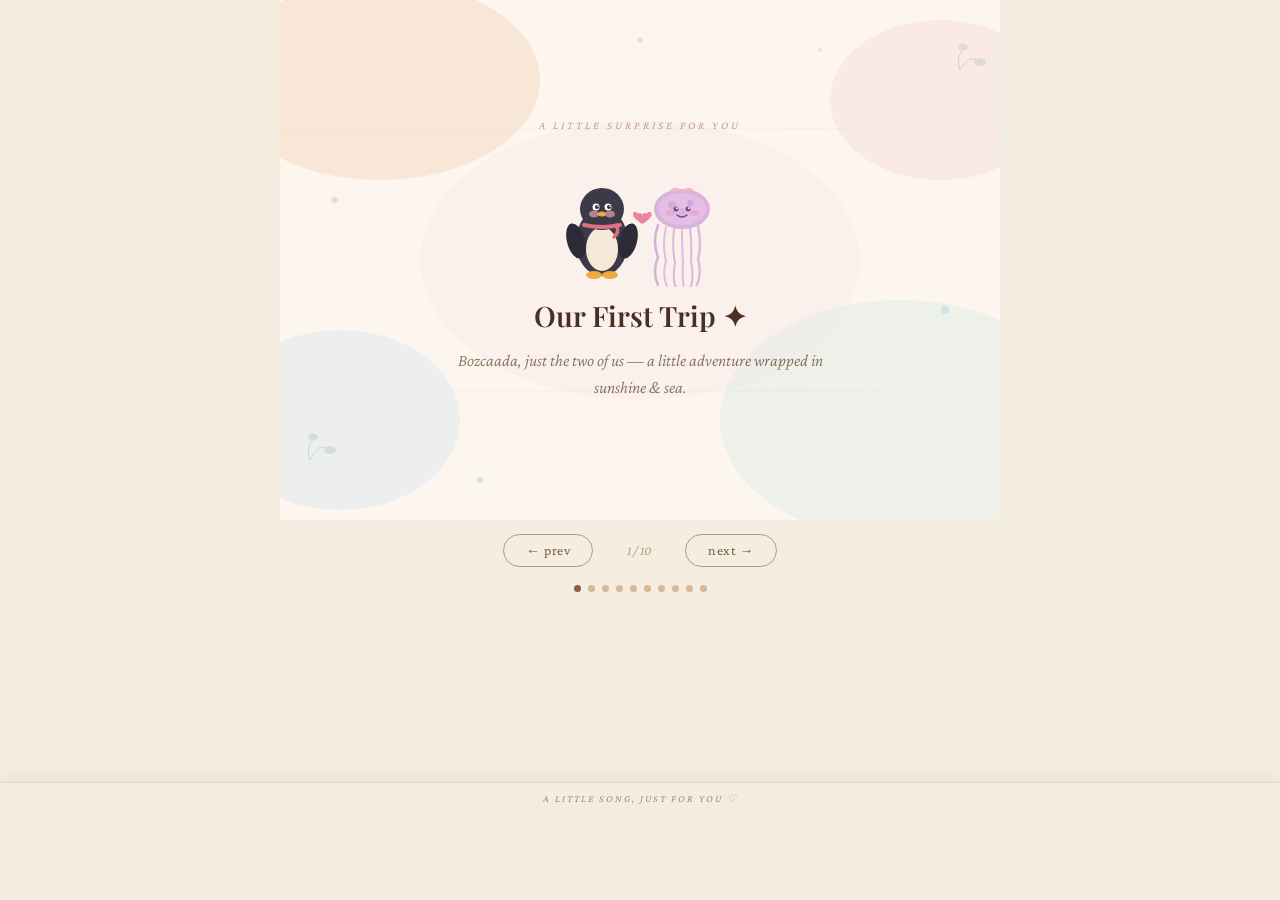
<file: public/bozcaada.html>
<!DOCTYPE html>
<html lang="en">
<head>
<meta charset="UTF-8">
<meta name="viewport" content="width=device-width, initial-scale=1.0">
<title>Our Bozcaada Trip ♡</title>
<link href="https://fonts.googleapis.com/css2?family=Playfair+Display:ital,wght@0,400;0,600;1,400&family=Crimson+Pro:ital,wght@0,300;0,400;1,300;1,400&display=swap" rel="stylesheet">
<style>
  * { box-sizing: border-box; margin: 0; padding: 0; }
  body { background: #f5ede0; font-family: 'Crimson Pro', serif; padding-bottom: 96px; }
  .pres-wrap { max-width: 720px; margin: 0 auto; }
  .music-bar { position: fixed; bottom: 0; left: 0; right: 0; background: rgba(245,237,224,0.95); backdrop-filter: blur(8px); border-top: 1px solid #e8d3be; padding: 10px 16px 12px; z-index: 100; display: flex; flex-direction: column; align-items: center; gap: 4px; box-shadow: 0 -4px 16px rgba(0,0,0,0.05); }
  .music-bar-label { font-family: 'Crimson Pro', serif; font-size: 10px; letter-spacing: 2px; text-transform: uppercase; color: #a07050; font-style: italic; opacity: 0.85; }
  .music-bar iframe { border-radius: 12px; max-width: 480px; width: 100%; }
  .slide { display: none; width: 100%; min-height: 520px; position: relative; overflow: hidden; flex-direction: column; align-items: center; justify-content: center; }
  .slide.active { display: flex; }
  .slide-bg { position: absolute; inset: 0; z-index: 0; }
  .slide-content { position: relative; z-index: 2; display: flex; flex-direction: column; align-items: center; justify-content: center; padding: 40px 60px; text-align: center; width: 100%; min-height: 520px; }
  .slide-tag { font-family: 'Crimson Pro', serif; font-size: 11px; letter-spacing: 3px; text-transform: uppercase; opacity: 0.55; margin-bottom: 12px; font-style: italic; }
  .slide-title { font-family: 'Playfair Display', serif; font-size: 28px; font-weight: 600; line-height: 1.25; margin-bottom: 8px; }
  .slide-sub { font-family: 'Crimson Pro', serif; font-size: 17px; font-weight: 300; font-style: italic; line-height: 1.6; max-width: 380px; opacity: 0.8; margin-top: 6px; }
  .coupon-box { border: 1.5px dashed currentColor; border-radius: 12px; padding: 14px 28px; margin-top: 18px; font-size: 13px; letter-spacing: 2px; text-transform: uppercase; opacity: 0.7; font-family: 'Crimson Pro', serif; }
  .char-area { margin: 14px 0 8px; }
  .nav-bar { display: flex; align-items: center; justify-content: center; gap: 16px; padding: 14px 0 18px; background: #f5ede0; }
  .nav-btn { background: none; border: 1.5px solid #b8967a; color: #7a5c42; border-radius: 50px; padding: 7px 22px; font-family: 'Crimson Pro', serif; font-size: 14px; cursor: pointer; transition: background 0.2s; letter-spacing: 0.5px; }
  .nav-btn:hover { background: #e8d3be; }
  .slide-counter { font-family: 'Crimson Pro', serif; font-size: 13px; color: #b8967a; min-width: 60px; text-align: center; font-style: italic; }
  .dot-row { display: flex; gap: 7px; justify-content: center; padding-bottom: 16px; }
  .dot { width: 7px; height: 7px; border-radius: 50%; background: #d4b89a; cursor: pointer; transition: background 0.2s; }
  .dot.on { background: #8a5e3c; }
  @keyframes bob { 0%,100%{transform:translateY(0)} 50%{transform:translateY(-8px)} }
  @keyframes sway { 0%,100%{transform:rotate(-6deg)} 50%{transform:rotate(6deg)} }
  @keyframes float { 0%,100%{transform:translateY(0) rotate(-3deg)} 50%{transform:translateY(-10px) rotate(3deg)} }
  @keyframes pulse-heart { 0%,100%{transform:scale(1)} 50%{transform:scale(1.18)} }
  @keyframes dance-penguin { 0%{transform:rotate(-12deg) translateX(-4px)} 50%{transform:rotate(12deg) translateX(4px)} 100%{transform:rotate(-12deg) translateX(-4px)} }
  @keyframes dance-jelly { 0%{transform:rotate(10deg) translateY(0)} 50%{transform:rotate(-10deg) translateY(-6px)} 100%{transform:rotate(10deg) translateY(0)} }
  @keyframes kiss-penguin { 0%,100%{transform:translateX(0)} 50%{transform:translateX(6px)} }
  @keyframes kiss-jelly { 0%,100%{transform:translateX(0)} 50%{transform:translateX(-6px)} }
  @keyframes twinkle { 0%,100%{opacity:0.3;transform:scale(0.8)} 50%{opacity:1;transform:scale(1.2)} }
  @keyframes sleep-bob { 0%,100%{transform:translateY(0) rotate(-2deg)} 50%{transform:translateY(-4px) rotate(2deg)} }
</style>
</head>
<body>
<div class="pres-wrap">

<!-- SLIDE 1 -->
<div class="slide active" id="s1">
  <svg class="slide-bg" viewBox="0 0 720 520" preserveAspectRatio="xMidYMid slice" xmlns="http://www.w3.org/2000/svg">
    <rect width="720" height="520" fill="#fdf6ee"/>
    <ellipse cx="100" cy="80" rx="160" ry="100" fill="#f2d5b8" opacity="0.45"/>
    <ellipse cx="620" cy="420" rx="180" ry="120" fill="#d4e8e0" opacity="0.4"/>
    <ellipse cx="360" cy="260" rx="220" ry="140" fill="#eddde8" opacity="0.25"/>
    <ellipse cx="60" cy="420" rx="120" ry="90" fill="#c8dff0" opacity="0.3"/>
    <ellipse cx="660" cy="100" rx="110" ry="80" fill="#f5d4d8" opacity="0.38"/>
    <line x1="0" y1="130" x2="720" y2="128" stroke="#d4b89a" stroke-width="0.4" opacity="0.3"/>
    <line x1="0" y1="390" x2="720" y2="392" stroke="#d4b89a" stroke-width="0.4" opacity="0.3"/>
    <circle cx="55" cy="200" r="3" fill="#e8b4b8" opacity="0.5"/>
    <circle cx="665" cy="310" r="4" fill="#b4d4e8" opacity="0.5"/>
    <circle cx="360" cy="40" r="2.5" fill="#d4c4e8" opacity="0.6"/>
    <circle cx="200" cy="480" r="3" fill="#b8d8c4" opacity="0.5"/>
    <circle cx="540" cy="50" r="2" fill="#e8d4b4" opacity="0.6"/>
    <g opacity="0.35" stroke="#8aaa88" stroke-width="1" fill="none">
      <path d="M30 460 Q40 440 50 450"/><ellipse cx="50" cy="450" rx="6" ry="4" fill="#a8c4a0" stroke="none"/>
      <path d="M30 460 Q25 445 35 438"/><ellipse cx="33" cy="437" rx="5" ry="3.5" fill="#a8c4a0" stroke="none"/>
      <path d="M680 70 Q690 52 700 62"/><ellipse cx="700" cy="62" rx="6" ry="4" fill="#a8c4a0" stroke="none"/>
      <path d="M680 70 Q675 55 685 48"/><ellipse cx="683" cy="47" rx="5" ry="3.5" fill="#a8c4a0" stroke="none"/>
    </g>
  </svg>
  <div class="slide-content">
    <div class="slide-tag" style="color:#8a5e3c">a little surprise for you</div>
    <div class="char-area">
      <svg width="200" height="130" viewBox="0 0 200 130" xmlns="http://www.w3.org/2000/svg">
        <g style="animation:bob 2.2s ease-in-out infinite">
          <ellipse cx="62" cy="85" rx="26" ry="34" fill="#3d3a48"/>
          <ellipse cx="62" cy="92" rx="16" ry="22" fill="#f5e8d8"/>
          <ellipse cx="62" cy="52" rx="22" ry="21" fill="#3d3a48"/>
          <ellipse cx="54" cy="57" rx="5" ry="3.5" fill="#e8a0a8" opacity="0.7"/>
          <ellipse cx="70" cy="57" rx="5" ry="3.5" fill="#e8a0a8" opacity="0.7"/>
          <circle cx="56" cy="50" r="3.5" fill="white"/>
          <circle cx="68" cy="50" r="3.5" fill="white"/>
          <circle cx="57" cy="50" r="2" fill="#2a2530"/>
          <circle cx="69" cy="50" r="2" fill="#2a2530"/>
          <circle cx="57.8" cy="49.2" r="0.8" fill="white"/>
          <circle cx="69.8" cy="49.2" r="0.8" fill="white"/>
          <ellipse cx="62" cy="57" rx="4" ry="2.5" fill="#f0a840"/>
          <ellipse cx="36" cy="84" rx="9" ry="18" fill="#2e2b38" transform="rotate(-15,36,84)"/>
          <ellipse cx="88" cy="84" rx="9" ry="18" fill="#2e2b38" transform="rotate(15,88,84)"/>
          <ellipse cx="54" cy="118" rx="8" ry="4" fill="#f0a840"/>
          <ellipse cx="70" cy="118" rx="8" ry="4" fill="#f0a840"/>
          <path d="M44 68 Q62 72 80 68" fill="none" stroke="#e07080" stroke-width="4" stroke-linecap="round"/>
          <path d="M76 68 Q80 75 74 80" fill="none" stroke="#e07080" stroke-width="3.5" stroke-linecap="round"/>
        </g>
        <g style="animation:float 2.8s ease-in-out infinite">
          <ellipse cx="142" cy="52" rx="28" ry="20" fill="#d4a8d8" opacity="0.85"/>
          <ellipse cx="142" cy="52" rx="24" ry="16" fill="#e8c4ec" opacity="0.7"/>
          <circle cx="132" cy="48" r="4" fill="#c490c8" opacity="0.4"/>
          <circle cx="150" cy="46" r="3" fill="#b878c0" opacity="0.35"/>
          <circle cx="142" cy="55" r="3.5" fill="#cc9acc" opacity="0.4"/>
          <circle cx="136" cy="52" r="2.5" fill="#7a4a8a"/>
          <circle cx="148" cy="52" r="2.5" fill="#7a4a8a"/>
          <circle cx="136.8" cy="51.2" r="0.9" fill="white"/>
          <circle cx="148.8" cy="51.2" r="0.9" fill="white"/>
          <ellipse cx="130" cy="56" rx="4.5" ry="3" fill="#e8a0c0" opacity="0.65"/>
          <ellipse cx="154" cy="56" rx="4.5" ry="3" fill="#e8a0c0" opacity="0.65"/>
          <path d="M137 58 Q142 62 147 58" fill="none" stroke="#7a4a8a" stroke-width="1.5" stroke-linecap="round"/>
          <path d="M118 68 Q112 85 118 100 Q112 115 118 128" fill="none" stroke="#cc9acc" stroke-width="2.5" stroke-linecap="round" opacity="0.75"/>
          <path d="M126 70 Q122 88 126 104 Q122 118 127 130" fill="none" stroke="#d4a8d8" stroke-width="2" stroke-linecap="round" opacity="0.7"/>
          <path d="M134 72 Q132 90 135 106 Q132 120 136 132" fill="none" stroke="#cc9acc" stroke-width="2" stroke-linecap="round" opacity="0.65"/>
          <path d="M142 72 Q142 90 143 106 Q142 120 144 132" fill="none" stroke="#d4a8d8" stroke-width="2" stroke-linecap="round" opacity="0.7"/>
          <path d="M150 71 Q152 89 151 105 Q154 119 151 130" fill="none" stroke="#cc9acc" stroke-width="2" stroke-linecap="round" opacity="0.65"/>
          <path d="M158 69 Q162 87 158 102 Q162 116 157 128" fill="none" stroke="#d4a8d8" stroke-width="2.5" stroke-linecap="round" opacity="0.75"/>
          <path d="M142 34 Q136 28 130 33 Q136 38 142 34 Q148 28 154 33 Q148 38 142 34" fill="#f0b0c8" opacity="0.9"/>
        </g>
        <g style="animation:pulse-heart 1.8s ease-in-out infinite">
          <path d="M101 72 C101 68 97 65 93 68 C90 63 84 63 84 69 C84 74 90 80 101 87 C112 80 118 74 118 69 C118 63 112 63 109 68 C105 65 101 68 101 72Z" fill="#e87090" opacity="0.85" transform="scale(0.55) translate(85,35)"/>
        </g>
      </svg>
    </div>
    <div class="slide-title" style="color:#4a3020">Our First Trip ✦</div>
    <div class="slide-sub" style="color:#6a4a30">Bozcaada, just the two of us — a little adventure wrapped in sunshine &amp; sea.</div>
  </div>
</div>

<!-- SLIDE 2 -->
<div class="slide" id="s2">
  <svg class="slide-bg" viewBox="0 0 720 520" preserveAspectRatio="xMidYMid slice" xmlns="http://www.w3.org/2000/svg">
    <rect width="720" height="520" fill="#fef9f0"/>
    <ellipse cx="360" cy="520" rx="420" ry="200" fill="#b8ddf0" opacity="0.5"/>
    <ellipse cx="360" cy="490" rx="380" ry="160" fill="#d4eef8" opacity="0.4"/>
    <rect x="0" y="360" width="720" height="160" fill="#c8e8f8" opacity="0.35"/>
    <ellipse cx="150" cy="130" rx="180" ry="110" fill="#fff0c8" opacity="0.55"/>
    <ellipse cx="590" cy="100" rx="120" ry="90" fill="#ffd8a0" opacity="0.4"/>
    <circle cx="610" cy="80" r="44" fill="#ffd070" opacity="0.5"/>
    <circle cx="610" cy="80" r="30" fill="#ffb830" opacity="0.35"/>
    <path d="M0 380 Q90 365 180 380 Q270 395 360 380 Q450 365 540 380 Q630 395 720 380" fill="none" stroke="#90c8e8" stroke-width="2" opacity="0.5"/>
    <path d="M0 400 Q90 385 180 400 Q270 415 360 400 Q450 385 540 400 Q630 415 720 400" fill="none" stroke="#90c8e8" stroke-width="1.5" opacity="0.4"/>
    <ellipse cx="80" cy="440" rx="50" ry="25" fill="#a8d8f0" opacity="0.4"/>
    <ellipse cx="640" cy="450" rx="60" ry="28" fill="#a8d8f0" opacity="0.4"/>
    <rect x="0" y="430" width="720" height="90" fill="#e8d4a8" opacity="0.3"/>
  </svg>
  <div class="slide-content">

    <div class="char-area">
      <svg width="220" height="120" viewBox="0 0 220 120" xmlns="http://www.w3.org/2000/svg">
        <ellipse cx="110" cy="108" rx="90" ry="12" fill="#f0c4a8" opacity="0.6"/>
        <rect x="22" y="98" width="176" height="8" rx="4" fill="#e8a87c" opacity="0.5"/>
        <g style="animation:bob 3s ease-in-out infinite">
          <ellipse cx="60" cy="88" rx="22" ry="26" fill="#3d3a48"/>
          <ellipse cx="60" cy="94" rx="13" ry="18" fill="#f5e8d8"/>
          <ellipse cx="60" cy="60" rx="20" ry="19" fill="#3d3a48"/>
          <ellipse cx="52" cy="64" rx="5" ry="3" fill="#e8a0a8" opacity="0.65"/>
          <ellipse cx="68" cy="64" rx="5" ry="3" fill="#e8a0a8" opacity="0.65"/>
          <rect x="48" y="54" width="11" height="8" rx="4" fill="#f0a020" opacity="0.9"/>
          <rect x="61" y="54" width="11" height="8" rx="4" fill="#f0a020" opacity="0.9"/>
          <line x1="59" y1="58" x2="61" y2="58" stroke="#c07810" stroke-width="1.5"/>
          <line x1="48" y1="58" x2="44" y2="56" stroke="#c07810" stroke-width="1.5"/>
          <line x1="72" y1="58" x2="76" y2="56" stroke="#c07810" stroke-width="1.5"/>
          <ellipse cx="60" cy="65" rx="3.5" ry="2" fill="#f0a840"/>
          <ellipse cx="38" cy="84" rx="8" ry="15" fill="#2e2b38" transform="rotate(-20,38,84)"/>
          <ellipse cx="82" cy="84" rx="8" ry="15" fill="#2e2b38" transform="rotate(20,82,84)"/>
          <ellipse cx="52" cy="112" rx="7" ry="3.5" fill="#f0a840"/>
          <ellipse cx="68" cy="112" rx="7" ry="3.5" fill="#f0a840"/>
        </g>
        <g transform="translate(82,72)">
          <polygon points="0,0 16,0 8,28" fill="#ff7090" opacity="0.85"/>
          <rect x="-2" y="28" width="20" height="4" rx="2" fill="#d4a060"/>
          <line x1="8" y1="0" x2="8" y2="-18" stroke="#c8c8c8" stroke-width="1.5"/>
          <circle cx="8" cy="-18" r="3" fill="#ffcc44" opacity="0.9"/>
          <path d="M8 0 Q0 -12 8 -14 Q16 -12 8 0" fill="#ff9040" opacity="0.8"/>
          <line x1="8" y1="-14" x2="14" y2="-8" stroke="#ff9040" stroke-width="1" opacity="0.7"/>
        </g>
        <g style="animation:float 2.4s ease-in-out infinite">
          <ellipse cx="155" cy="52" rx="26" ry="19" fill="#b8d8f0" opacity="0.8"/>
          <ellipse cx="155" cy="52" rx="22" ry="15" fill="#d4ecf8" opacity="0.7"/>
          <circle cx="148" cy="52" r="2.5" fill="#3a6a8a"/>
          <circle cx="162" cy="52" r="2.5" fill="#3a6a8a"/>
          <circle cx="148.8" cy="51.2" r="0.9" fill="white"/>
          <circle cx="162.8" cy="51.2" r="0.9" fill="white"/>
          <ellipse cx="142" cy="56" rx="4" ry="2.8" fill="#e8a0c0" opacity="0.6"/>
          <ellipse cx="168" cy="56" rx="4" ry="2.8" fill="#e8a0c0" opacity="0.6"/>
          <path d="M149 59 Q155 63 161 59" fill="none" stroke="#3a6a8a" stroke-width="1.5" stroke-linecap="round"/>
          <ellipse cx="155" cy="35" rx="28" ry="5" fill="#e8c870" opacity="0.85"/>
          <rect x="140" y="20" width="30" height="16" rx="6" fill="#dab84a" opacity="0.8"/>
          <rect x="140" y="30" width="30" height="3.5" rx="1.5" fill="#e07080" opacity="0.75"/>
          <path d="M133 68 Q128 82 134 95" fill="none" stroke="#a8ccec" stroke-width="2" opacity="0.7"/>
          <path d="M142 70 Q138 85 143 98" fill="none" stroke="#b8d8f0" stroke-width="1.8" opacity="0.65"/>
          <path d="M155 71 Q155 86 156 99" fill="none" stroke="#a8ccec" stroke-width="1.8" opacity="0.65"/>
          <path d="M164 70 Q168 85 163 98" fill="none" stroke="#b8d8f0" stroke-width="2" opacity="0.7"/>
          <path d="M173 68 Q178 82 172 95" fill="none" stroke="#a8ccec" stroke-width="2" opacity="0.7"/>
        </g>
        <g transform="translate(124,72)">
          <polygon points="0,0 14,0 7,26" fill="#a0d8e0" opacity="0.85"/>
          <rect x="-2" y="26" width="18" height="4" rx="2" fill="#d4a060"/>
          <line x1="7" y1="0" x2="7" y2="-16" stroke="#c8c8c8" stroke-width="1.5"/>
          <circle cx="7" cy="-16" r="3" fill="#ff8090" opacity="0.9"/>
          <path d="M7 0 Q0 -11 7 -13 Q14 -11 7 0" fill="#80c8d8" opacity="0.75"/>
        </g>
      </svg>
    </div>
    <div class="slide-title" style="color:#2a5a70">Sipping cocktails on the beach</div>
    <div class="slide-sub" style="color:#3a6a80">Cold drinks, warm sun, soft waves — and you beside me. What more could I want?</div>
  </div>
</div>

<!-- SLIDE 3 -->
<div class="slide" id="s3">
  <svg class="slide-bg" viewBox="0 0 720 520" preserveAspectRatio="xMidYMid slice" xmlns="http://www.w3.org/2000/svg">
    <rect width="720" height="520" fill="#faf5f0"/>
    <ellipse cx="200" cy="200" rx="260" ry="180" fill="#e8d8f0" opacity="0.4"/>
    <ellipse cx="540" cy="350" rx="200" ry="150" fill="#d8eee8" opacity="0.35"/>
    <ellipse cx="640" cy="100" rx="140" ry="100" fill="#f8dce0" opacity="0.4"/>
    <ellipse cx="80" cy="430" rx="120" ry="80" fill="#d0e8f8" opacity="0.35"/>
    <g opacity="0.3" stroke="#8aaa88" stroke-width="1" fill="none">
      <path d="M620 460 L620 420"/><ellipse cx="612" cy="415" rx="8" ry="5" fill="#a8c4a0" stroke="none"/>
      <ellipse cx="628" cy="418" rx="8" ry="5" fill="#b8d0b0" stroke="none"/>
      <ellipse cx="620" cy="408" rx="7" ry="4.5" fill="#a8c4a0" stroke="none"/>
    </g>
    <g opacity="0.3" stroke="#8aaa88" stroke-width="1" fill="none">
      <path d="M90 80 L90 40"/><ellipse cx="82" cy="35" rx="8" ry="5" fill="#a8c4a0" stroke="none"/>
      <ellipse cx="98" cy="38" rx="8" ry="5" fill="#b8d0b0" stroke="none"/>
    </g>
  </svg>
  <div class="slide-content">
    <div class="slide-tag" style="color:#8a6a9a">a gift for you</div>
    <div class="char-area">
      <svg width="180" height="110" viewBox="0 0 180 110" xmlns="http://www.w3.org/2000/svg">
        <rect x="20" y="72" width="140" height="16" rx="8" fill="#e8d0b8" opacity="0.7"/>
        <rect x="30" y="88" width="6" height="18" rx="3" fill="#d4b898" opacity="0.6"/>
        <rect x="144" y="88" width="6" height="18" rx="3" fill="#d4b898" opacity="0.6"/>
        <g style="animation:sleep-bob 3s ease-in-out infinite">
          <ellipse cx="90" cy="68" rx="50" ry="14" fill="#3d3a48"/>
          <ellipse cx="90" cy="68" rx="34" ry="9" fill="#f5e8d8" opacity="0.9"/>
          <ellipse cx="130" cy="64" rx="18" ry="14" fill="#3d3a48"/>
          <ellipse cx="128" cy="61" rx="5" ry="3" fill="#e8a0a8" opacity="0.6"/>
          <path d="M122 62 Q124 60 126 62" fill="none" stroke="#2a2530" stroke-width="1.2" stroke-linecap="round"/>
          <path d="M131 62 Q133 60 135 62" fill="none" stroke="#2a2530" stroke-width="1.2" stroke-linecap="round"/>
          <ellipse cx="128" cy="65" rx="3" ry="2" fill="#f0a840"/>
          <ellipse cx="40" cy="66" rx="10" ry="6" fill="#f0a840" opacity="0.9"/>
          <text x="148" y="50" font-size="11" fill="#c090b8" opacity="0.8" font-family="serif" font-style="italic">z z z</text>
        </g>
        <g style="animation:float 2.6s ease-in-out infinite">
          <ellipse cx="90" cy="38" rx="24" ry="17" fill="#d4a8d8" opacity="0.82"/>
          <ellipse cx="90" cy="38" rx="20" ry="13" fill="#e8c4ec" opacity="0.7"/>
          <circle cx="84" cy="38" r="2.5" fill="#7a4a8a"/>
          <circle cx="96" cy="38" r="2.5" fill="#7a4a8a"/>
          <circle cx="84.8" cy="37.2" r="0.9" fill="white"/>
          <circle cx="96.8" cy="37.2" r="0.9" fill="white"/>
          <ellipse cx="78" cy="42" rx="4" ry="2.8" fill="#e8a0c0" opacity="0.65"/>
          <ellipse cx="102" cy="42" rx="4" ry="2.8" fill="#e8a0c0" opacity="0.65"/>
          <path d="M85 44 Q90 48 95 44" fill="none" stroke="#7a4a8a" stroke-width="1.5" stroke-linecap="round"/>
          <path d="M70 52 Q66 60 72 68" fill="none" stroke="#cc9acc" stroke-width="2.5" stroke-linecap="round" opacity="0.8"/>
          <path d="M80 54 Q76 63 80 70" fill="none" stroke="#d4a8d8" stroke-width="2" stroke-linecap="round" opacity="0.75"/>
          <path d="M90 55 Q90 64 90 70" fill="none" stroke="#cc9acc" stroke-width="2" stroke-linecap="round" opacity="0.75"/>
          <path d="M100 54 Q104 63 100 70" fill="none" stroke="#d4a8d8" stroke-width="2" stroke-linecap="round" opacity="0.75"/>
          <path d="M110 52 Q114 60 108 68" fill="none" stroke="#cc9acc" stroke-width="2.5" stroke-linecap="round" opacity="0.8"/>
          <path d="M90 22 Q84 16 78 21 Q84 26 90 22 Q96 16 102 21 Q96 26 90 22" fill="#f0b0c8" opacity="0.9"/>
          <text x="22" y="32" font-size="10" fill="#d4a0d8" opacity="0.8">&#10022;</text>
          <text x="148" y="30" font-size="10" fill="#d4a0d8" opacity="0.8">&#10022;</text>
        </g>
      </svg>
    </div>
    <div class="slide-title" style="color:#6a3a7a">Full body massage — for you</div>
    <div class="slide-sub" style="color:#7a4a8a">You deserve all the relaxation in the world. This one's on me, my love.</div>
    <div class="coupon-box" style="color:#8a5a9a; border-color:#c090c8">✦ redeemable anytime ✦</div>
  </div>
</div>

<!-- SLIDE 4 -->
<div class="slide" id="s4">
  <svg class="slide-bg" viewBox="0 0 720 520" preserveAspectRatio="xMidYMid slice" xmlns="http://www.w3.org/2000/svg">
    <rect width="720" height="520" fill="#fdf8f0"/>
    <ellipse cx="360" cy="260" rx="280" ry="200" fill="#fce8d0" opacity="0.4"/>
    <ellipse cx="100" cy="150" rx="160" ry="120" fill="#f0d8c0" opacity="0.35"/>
    <ellipse cx="620" cy="400" rx="160" ry="120" fill="#e8f0d8" opacity="0.35"/>
    <ellipse cx="160" cy="340" rx="70" ry="50" fill="#ffd890" opacity="0.3"/>
    <ellipse cx="560" cy="340" rx="70" ry="50" fill="#ffd890" opacity="0.3"/>
    <ellipse cx="360" cy="400" rx="200" ry="50" fill="#f8e8d8" opacity="0.5"/>
  </svg>
  <div class="slide-content">
    <div class="slide-tag" style="color:#8a6030">a special evening</div>
    <div class="char-area">
      <svg width="220" height="115" viewBox="0 0 220 115" xmlns="http://www.w3.org/2000/svg">
        <ellipse cx="110" cy="90" rx="80" ry="18" fill="#e8d0b0" opacity="0.6"/>
        <rect x="32" y="90" width="156" height="6" rx="3" fill="#d4b890" opacity="0.5"/>
        <rect x="55" y="68" width="7" height="20" rx="2" fill="#f8f0e0" opacity="0.8"/>
        <ellipse cx="58.5" cy="67" rx="3.5" ry="5" fill="#ffcc44" opacity="0.9"/>
        <ellipse cx="58.5" cy="65" rx="2" ry="3" fill="#ff8820" opacity="0.7"/>
        <rect x="158" y="68" width="7" height="20" rx="2" fill="#f8f0e0" opacity="0.8"/>
        <ellipse cx="161.5" cy="67" rx="3.5" ry="5" fill="#ffcc44" opacity="0.9"/>
        <ellipse cx="161.5" cy="65" rx="2" ry="3" fill="#ff8820" opacity="0.7"/>
        <circle cx="85" cy="90" r="14" fill="#f8f0e8" opacity="0.7" stroke="#e0c8a8" stroke-width="1"/>
        <circle cx="135" cy="90" r="14" fill="#f8f0e8" opacity="0.7" stroke="#e0c8a8" stroke-width="1"/>
        <g style="animation:bob 2.5s ease-in-out infinite">
          <ellipse cx="72" cy="78" rx="18" ry="22" fill="#3d3a48"/>
          <ellipse cx="72" cy="83" rx="11" ry="15" fill="#f5e8d8"/>
          <ellipse cx="72" cy="56" rx="17" ry="17" fill="#3d3a48"/>
          <ellipse cx="65" cy="61" rx="4.5" ry="3" fill="#e8a0a8" opacity="0.65"/>
          <ellipse cx="79" cy="61" rx="4.5" ry="3" fill="#e8a0a8" opacity="0.65"/>
          <circle cx="67" cy="55" r="3" fill="white"/>
          <circle cx="77" cy="55" r="3" fill="white"/>
          <circle cx="68" cy="55" r="1.8" fill="#2a2530"/>
          <circle cx="78" cy="55" r="1.8" fill="#2a2530"/>
          <ellipse cx="72" cy="63" rx="3.5" ry="2" fill="#f0a840"/>
          <path d="M68 70 Q72 72 76 70 Q72 74 68 70Z" fill="#e07080" opacity="0.9"/>
          <ellipse cx="54" cy="77" rx="7" ry="13" fill="#2e2b38" transform="rotate(-10,54,77)"/>
          <ellipse cx="90" cy="77" rx="7" ry="13" fill="#2e2b38" transform="rotate(10,90,77)"/>
        </g>
        <g style="animation:float 2.9s ease-in-out infinite">
          <ellipse cx="148" cy="54" rx="23" ry="17" fill="#d4a8d8" opacity="0.82"/>
          <ellipse cx="148" cy="54" rx="19" ry="13" fill="#e8c4ec" opacity="0.7"/>
          <circle cx="142" cy="54" r="2.5" fill="#7a4a8a"/>
          <circle cx="154" cy="54" r="2.5" fill="#7a4a8a"/>
          <circle cx="142.8" cy="53.2" r="0.9" fill="white"/>
          <circle cx="154.8" cy="53.2" r="0.9" fill="white"/>
          <ellipse cx="136" cy="58" rx="4" ry="2.8" fill="#e8a0c0" opacity="0.6"/>
          <ellipse cx="160" cy="58" rx="4" ry="2.8" fill="#e8a0c0" opacity="0.6"/>
          <path d="M143 60 Q148 64 153 60" fill="none" stroke="#7a4a8a" stroke-width="1.5" stroke-linecap="round"/>
          <path d="M129 68 Q124 80 130 90" fill="none" stroke="#cc9acc" stroke-width="2" opacity="0.7"/>
          <path d="M137 70 Q133 82 138 92" fill="none" stroke="#d4a8d8" stroke-width="1.8" opacity="0.65"/>
          <path d="M148 71 Q148 83 148 93" fill="none" stroke="#cc9acc" stroke-width="1.8" opacity="0.65"/>
          <path d="M159 70 Q163 82 158 92" fill="none" stroke="#d4a8d8" stroke-width="2" opacity="0.7"/>
          <path d="M167 68 Q172 80 166 90" fill="none" stroke="#cc9acc" stroke-width="2" opacity="0.7"/>
          <path d="M148 38 Q142 32 136 37 Q142 42 148 38 Q154 32 160 37 Q154 42 148 38" fill="#f0b0c8" opacity="0.9"/>
        </g>
        <text x="104" y="68" font-size="14" fill="#e87090" opacity="0.8" text-anchor="middle">&#9825;</text>
      </svg>
    </div>
    <div class="slide-title" style="color:#5a3820">A wonderful dinner, just for you</div>
    <div class="slide-sub" style="color:#7a5030">Candlelight, something delicious, and your favorite company — me.</div>
    <div class="coupon-box" style="color:#8a5a30; border-color:#c8a070">✦ one magical dinner ✦</div>
  </div>
</div>

<!-- SLIDE 5 -->
<div class="slide" id="s5">
  <svg class="slide-bg" viewBox="0 0 720 520" preserveAspectRatio="xMidYMid slice" xmlns="http://www.w3.org/2000/svg">
    <rect width="720" height="520" fill="#1a1428"/>
    <ellipse cx="200" cy="150" rx="280" ry="200" fill="#2a1e50" opacity="0.7"/>
    <ellipse cx="540" cy="200" rx="240" ry="180" fill="#1e2855" opacity="0.6"/>
    <ellipse cx="360" cy="100" rx="300" ry="150" fill="#251840" opacity="0.5"/>
    <ellipse cx="360" cy="180" rx="360" ry="90" fill="#4a3870" opacity="0.25"/>
    <g fill="white">
      <circle cx="80" cy="40" r="1.5" opacity="0.9" style="animation:twinkle 2.1s ease-in-out infinite"/>
      <circle cx="160" cy="80" r="1" opacity="0.7" style="animation:twinkle 1.7s ease-in-out infinite 0.3s"/>
      <circle cx="220" cy="30" r="2" opacity="0.85" style="animation:twinkle 2.4s ease-in-out infinite 0.6s"/>
      <circle cx="300" cy="60" r="1.2" opacity="0.8" style="animation:twinkle 1.9s ease-in-out infinite 0.2s"/>
      <circle cx="400" cy="25" r="1.8" opacity="0.9" style="animation:twinkle 2.2s ease-in-out infinite 0.8s"/>
      <circle cx="480" cy="70" r="1" opacity="0.7" style="animation:twinkle 1.6s ease-in-out infinite 0.4s"/>
      <circle cx="560" cy="35" r="2.2" opacity="0.95" style="animation:twinkle 2.5s ease-in-out infinite 1s"/>
      <circle cx="640" cy="55" r="1.3" opacity="0.8" style="animation:twinkle 2s ease-in-out infinite 0.5s"/>
      <circle cx="680" cy="100" r="1.8" opacity="0.85" style="animation:twinkle 1.8s ease-in-out infinite 0.7s"/>
      <circle cx="120" cy="120" r="1.2" opacity="0.75" style="animation:twinkle 2.3s ease-in-out infinite 0.1s"/>
      <circle cx="520" cy="115" r="1" opacity="0.7" style="animation:twinkle 1.9s ease-in-out infinite 0.9s"/>
      <circle cx="260" cy="100" r="1.5" opacity="0.8" style="animation:twinkle 2.1s ease-in-out infinite 0.3s"/>
      <circle cx="620" cy="140" r="1.2" opacity="0.75" style="animation:twinkle 1.7s ease-in-out infinite 1.1s"/>
      <circle cx="360" cy="90" r="1" opacity="0.7" style="animation:twinkle 2.4s ease-in-out infinite 0.5s"/>
      <circle cx="440" cy="130" r="1.6" opacity="0.85" style="animation:twinkle 2s ease-in-out infinite 0.8s"/>
    </g>
    <circle cx="600" cy="90" r="38" fill="#f8ecc0" opacity="0.85"/>
    <circle cx="612" cy="80" r="33" fill="#1a1428" opacity="0.9"/>
    <ellipse cx="360" cy="520" rx="420" ry="120" fill="#0e1020" opacity="0.9"/>
    <ellipse cx="360" cy="490" rx="380" ry="80" fill="#151828" opacity="0.8"/>
    <ellipse cx="180" cy="90" rx="60" ry="40" fill="#6a50a8" opacity="0.12"/>
    <ellipse cx="520" cy="120" rx="70" ry="45" fill="#5080c0" opacity="0.1"/>
  </svg>
  <div class="slide-content">
    <div class="slide-tag" style="color:#a090d8">surprise activity</div>
    <div class="char-area">
      <svg width="200" height="110" viewBox="0 0 200 110" xmlns="http://www.w3.org/2000/svg">
        <ellipse cx="100" cy="100" rx="80" ry="14" fill="#3a3060" opacity="0.7"/>
        <rect x="22" y="90" width="156" height="10" rx="5" fill="#4a3878" opacity="0.6"/>
        <g style="animation:sleep-bob 3.5s ease-in-out infinite">
          <ellipse cx="68" cy="90" rx="36" ry="12" fill="#3d3a48"/>
          <ellipse cx="68" cy="90" rx="24" ry="8" fill="#f5e8d8" opacity="0.85"/>
          <ellipse cx="94" cy="82" rx="16" ry="15" fill="#3d3a48"/>
          <ellipse cx="88" cy="78" rx="4.5" ry="3" fill="#e8a0a8" opacity="0.6"/>
          <circle cx="88" cy="79" r="3" fill="white"/>
          <circle cx="98" cy="79" r="3" fill="white"/>
          <circle cx="89" cy="78" r="1.8" fill="#2a2530"/>
          <circle cx="99" cy="78" r="1.8" fill="#2a2530"/>
          <ellipse cx="94" cy="85" rx="3.5" ry="2" fill="#f0a840"/>
          <text x="86" y="82" font-size="7" fill="#f0d040" opacity="0.9" text-anchor="middle">&#10022;</text>
          <text x="100" y="82" font-size="7" fill="#f0d040" opacity="0.9" text-anchor="middle">&#10022;</text>
          <ellipse cx="34" cy="90" rx="9" ry="5" fill="#f0a840" opacity="0.8"/>
        </g>
        <g style="animation:float 3s ease-in-out infinite">
          <ellipse cx="148" cy="55" rx="25" ry="18" fill="#8080c8" opacity="0.7"/>
          <ellipse cx="148" cy="55" rx="21" ry="14" fill="#a0a0e0" opacity="0.6"/>
          <circle cx="141" cy="55" r="2.5" fill="#e8e8ff"/>
          <circle cx="155" cy="55" r="2.5" fill="#e8e8ff"/>
          <circle cx="141.8" cy="54.2" r="0.9" fill="white"/>
          <circle cx="155.8" cy="54.2" r="0.9" fill="white"/>
          <text x="140" y="59" font-size="6" fill="#f0d040" opacity="0.9" text-anchor="middle">&#10022;</text>
          <text x="156" y="59" font-size="6" fill="#f0d040" opacity="0.9" text-anchor="middle">&#10022;</text>
          <ellipse cx="134" cy="60" rx="4" ry="2.8" fill="#c0b0e8" opacity="0.6"/>
          <ellipse cx="162" cy="60" rx="4" ry="2.8" fill="#c0b0e8" opacity="0.6"/>
          <path d="M143 62 Q148 66 153 62" fill="none" stroke="#e8e8ff" stroke-width="1.5" stroke-linecap="round"/>
          <path d="M128 70 Q123 82 129 92" fill="none" stroke="#9090d8" stroke-width="2" opacity="0.7"/>
          <path d="M138 72 Q134 84 139 94" fill="none" stroke="#a0a0e0" stroke-width="1.8" opacity="0.65"/>
          <path d="M148 73 Q148 85 148 95" fill="none" stroke="#9090d8" stroke-width="1.8" opacity="0.65"/>
          <path d="M158 72 Q162 84 157 94" fill="none" stroke="#a0a0e0" stroke-width="2" opacity="0.7"/>
          <path d="M168 70 Q173 82 167 92" fill="none" stroke="#9090d8" stroke-width="2" opacity="0.7"/>
          <path d="M148 38 Q142 32 136 37 Q142 42 148 38 Q154 32 160 37 Q154 42 148 38" fill="#c8b0e8" opacity="0.9"/>
        </g>
        <line x1="20" y1="15" x2="60" y2="35" stroke="white" stroke-width="1.5" opacity="0.7" stroke-linecap="round"/>
        <circle cx="20" cy="15" r="2" fill="white" opacity="0.9"/>
      </svg>
    </div>
    <div class="slide-title" style="color:#e8e0ff">Stargazing together ✦</div>
    <div class="slide-sub" style="color:#c0b8e8">Under a sky full of stars, a secret surprise activity — just for the two of us.</div>
  </div>
</div>

<!-- SLIDE 6 -->
<div class="slide" id="s6">
  <svg class="slide-bg" viewBox="0 0 720 520" preserveAspectRatio="xMidYMid slice" xmlns="http://www.w3.org/2000/svg">
    <rect width="720" height="520" fill="#fff8f0"/>
    <ellipse cx="360" cy="440" rx="420" ry="130" fill="#e8d0b8" opacity="0.45"/>
    <rect x="0" y="380" width="720" height="140" fill="#dcc8a8" opacity="0.3"/>
    <ellipse cx="80" cy="440" rx="35" ry="12" fill="#c8b090" opacity="0.25"/>
    <ellipse cx="220" cy="460" rx="40" ry="13" fill="#c8b090" opacity="0.2"/>
    <ellipse cx="360" cy="450" rx="38" ry="12" fill="#c8b090" opacity="0.22"/>
    <ellipse cx="500" cy="455" rx="36" ry="12" fill="#c8b090" opacity="0.2"/>
    <ellipse cx="640" cy="445" rx="34" ry="12" fill="#c8b090" opacity="0.25"/>
    <rect x="0" y="100" width="140" height="380" fill="#f0d8c0" opacity="0.4"/>
    <rect x="580" y="150" width="140" height="370" fill="#e8d0b4" opacity="0.4"/>
    <rect x="30" y="160" width="28" height="36" rx="14" fill="#d0e8f8" opacity="0.6"/>
    <rect x="75" y="160" width="28" height="36" rx="14" fill="#d0e8f8" opacity="0.6"/>
    <rect x="596" y="200" width="28" height="36" rx="14" fill="#d0e8f8" opacity="0.6"/>
    <rect x="640" y="200" width="28" height="36" rx="14" fill="#d0e8f8" opacity="0.6"/>
    <circle cx="44" cy="196" r="5" fill="#e87878" opacity="0.6"/>
    <circle cx="89" cy="196" r="5" fill="#f0a040" opacity="0.6"/>
    <text x="160" y="100" font-size="18" fill="#e87090" opacity="0.5" font-family="serif">&#9834;</text>
    <text x="520" y="120" font-size="16" fill="#7090e8" opacity="0.45" font-family="serif">&#9835;</text>
    <text x="330" y="80" font-size="14" fill="#90c870" opacity="0.5" font-family="serif">&#9833;</text>
  </svg>
  <div class="slide-content">
    <div class="slide-tag" style="color:#8a5040">on the cobblestones</div>
    <div class="char-area">
      <svg width="220" height="140" viewBox="0 0 220 140" xmlns="http://www.w3.org/2000/svg">
        <g style="animation:dance-penguin 0.7s ease-in-out infinite">
          <ellipse cx="70" cy="100" rx="24" ry="30" fill="#3d3a48"/>
          <ellipse cx="70" cy="107" rx="14" ry="20" fill="#f5e8d8"/>
          <ellipse cx="70" cy="68" rx="21" ry="20" fill="#3d3a48"/>
          <ellipse cx="62" cy="72" rx="5" ry="3.5" fill="#e8a0a8" opacity="0.7"/>
          <ellipse cx="78" cy="72" rx="5" ry="3.5" fill="#e8a0a8" opacity="0.7"/>
          <circle cx="64" cy="66" r="3.5" fill="white"/>
          <circle cx="76" cy="66" r="3.5" fill="white"/>
          <circle cx="65" cy="66" r="2" fill="#2a2530"/>
          <circle cx="77" cy="66" r="2" fill="#2a2530"/>
          <path d="M66 74 Q70 78 74 74" fill="none" stroke="#2a2530" stroke-width="1.5" stroke-linecap="round"/>
          <ellipse cx="70" cy="76" rx="3.5" ry="2" fill="#f0a840"/>
          <ellipse cx="44" cy="84" rx="8" ry="18" fill="#2e2b38" transform="rotate(-40,44,84)"/>
          <ellipse cx="96" cy="76" rx="8" ry="18" fill="#2e2b38" transform="rotate(40,96,76)"/>
          <ellipse cx="60" cy="129" rx="10" ry="4.5" fill="#f0a840" transform="rotate(-20,60,129)"/>
          <ellipse cx="80" cy="131" rx="10" ry="4.5" fill="#f0a840" transform="rotate(15,80,131)"/>
          <ellipse cx="70" cy="50" rx="22" ry="4" fill="#e8c870" opacity="0.8"/>
          <rect x="52" y="37" width="36" height="14" rx="7" fill="#d4a830" opacity="0.8"/>
          <rect x="52" y="47" width="36" height="4" rx="2" fill="#e07080" opacity="0.75"/>
        </g>
        <g style="animation:dance-jelly 0.7s ease-in-out infinite">
          <ellipse cx="150" cy="58" rx="28" ry="21" fill="#d4a8d8" opacity="0.85"/>
          <ellipse cx="150" cy="58" rx="23" ry="17" fill="#e8c4ec" opacity="0.7"/>
          <circle cx="140" cy="53" r="5" fill="#c490c8" opacity="0.35"/>
          <circle cx="158" cy="51" r="4" fill="#b878c0" opacity="0.3"/>
          <circle cx="150" cy="62" r="4.5" fill="#cc9acc" opacity="0.35"/>
          <circle cx="143" cy="58" r="3" fill="#7a4a8a"/>
          <circle cx="157" cy="58" r="3" fill="#7a4a8a"/>
          <circle cx="143.8" cy="57.2" r="1" fill="white"/>
          <circle cx="157.8" cy="57.2" r="1" fill="white"/>
          <ellipse cx="136" cy="63" rx="5" ry="3.5" fill="#e8a0c0" opacity="0.65"/>
          <ellipse cx="164" cy="63" rx="5" ry="3.5" fill="#e8a0c0" opacity="0.65"/>
          <path d="M144 66 Q150 71 156 66" fill="none" stroke="#7a4a8a" stroke-width="1.8" stroke-linecap="round"/>
          <path d="M126 76 Q114 90 120 108" fill="none" stroke="#cc9acc" stroke-width="2.5" stroke-linecap="round" opacity="0.8"/>
          <path d="M136 79 Q128 94 134 112" fill="none" stroke="#d4a8d8" stroke-width="2" stroke-linecap="round" opacity="0.75"/>
          <path d="M150 80 Q148 96 150 114" fill="none" stroke="#cc9acc" stroke-width="2" stroke-linecap="round" opacity="0.75"/>
          <path d="M164 79 Q172 94 166 112" fill="none" stroke="#d4a8d8" stroke-width="2" stroke-linecap="round" opacity="0.75"/>
          <path d="M174 76 Q186 90 180 108" fill="none" stroke="#cc9acc" stroke-width="2.5" stroke-linecap="round" opacity="0.8"/>
          <path d="M150 38 Q144 30 136 36 Q144 42 150 38 Q156 30 164 36 Q156 42 150 38" fill="#f0b0c8" opacity="0.9"/>
        </g>
        <line x1="96" y1="90" x2="122" y2="90" stroke="#e87090" stroke-width="2.5" stroke-linecap="round" opacity="0.6"/>
        <text x="108" y="40" font-size="16" fill="#e87090" opacity="0.7" text-anchor="middle" font-family="serif">&#9834;</text>
      </svg>
    </div>
    <div class="slide-title" style="color:#5a3020">Dancing through the streets</div>
    <div class="slide-sub" style="color:#7a4a30">Midnight music, cobblestones under our feet, and us — spinning without a care.</div>
  </div>
</div>

<!-- SLIDE 7 -->
<div class="slide" id="s7">
  <svg class="slide-bg" viewBox="0 0 720 520" preserveAspectRatio="xMidYMid slice" xmlns="http://www.w3.org/2000/svg">
    <rect width="720" height="520" fill="#fef9f5"/>
    <ellipse cx="200" cy="180" rx="240" ry="180" fill="#fff0d8" opacity="0.5"/>
    <ellipse cx="560" cy="340" rx="220" ry="170" fill="#d8f0e8" opacity="0.4"/>
    <ellipse cx="420" cy="100" rx="180" ry="120" fill="#f8e0f0" opacity="0.4"/>
    <text x="60" y="90" font-size="13" fill="#e8a0b0" opacity="0.35" font-family="serif" font-style="italic">ha</text>
    <text x="620" y="140" font-size="13" fill="#a0c8e8" opacity="0.35" font-family="serif" font-style="italic">ha</text>
    <text x="320" y="60" font-size="11" fill="#b8e0b0" opacity="0.35" font-family="serif" font-style="italic">hehe</text>
    <text x="120" y="440" font-size="12" fill="#e8c8a0" opacity="0.3" font-family="serif" font-style="italic">haha</text>
    <text x="520" y="460" font-size="11" fill="#d0b0e8" opacity="0.35" font-family="serif" font-style="italic">ha</text>
    <circle cx="80" cy="300" r="60" fill="#fff0d0" opacity="0.3"/>
    <circle cx="640" cy="220" r="70" fill="#e0f0e8" opacity="0.3"/>
  </svg>
  <div class="slide-content">
    <div class="slide-tag" style="color:#7a6040">a joyful mission</div>
    <div class="char-area">
      <svg width="200" height="115" viewBox="0 0 200 115" xmlns="http://www.w3.org/2000/svg">
        <g style="animation:sway 0.5s ease-in-out infinite">
          <ellipse cx="62" cy="90" rx="25" ry="28" fill="#3d3a48"/>
          <ellipse cx="62" cy="96" rx="15" ry="19" fill="#f5e8d8"/>
          <ellipse cx="62" cy="61" rx="22" ry="21" fill="#3d3a48"/>
          <ellipse cx="54" cy="66" rx="5.5" ry="3.5" fill="#e8a0a8" opacity="0.7"/>
          <ellipse cx="70" cy="66" rx="5.5" ry="3.5" fill="#e8a0a8" opacity="0.7"/>
          <path d="M57 61 Q61 57 65 61" fill="none" stroke="white" stroke-width="2.5" stroke-linecap="round"/>
          <path d="M69 61 Q73 57 77 61" fill="none" stroke="white" stroke-width="2.5" stroke-linecap="round"/>
          <ellipse cx="66" cy="71" rx="5" ry="4" fill="#f0a840"/>
          <ellipse cx="66" cy="73" rx="3.5" ry="2.5" fill="#c08020"/>
          <ellipse cx="35" cy="74" rx="8" ry="17" fill="#2e2b38" transform="rotate(-50,35,74)"/>
          <ellipse cx="89" cy="68" rx="8" ry="17" fill="#2e2b38" transform="rotate(50,89,68)"/>
          <ellipse cx="50" cy="116" rx="9" ry="4" fill="#f0a840" transform="rotate(-10,50,116)"/>
          <ellipse cx="74" cy="117" rx="9" ry="4" fill="#f0a840" transform="rotate(10,74,117)"/>
          <ellipse cx="55" cy="67" rx="2" ry="3" fill="#a8d8f0" opacity="0.7"/>
          <ellipse cx="80" cy="67" rx="2" ry="3" fill="#a8d8f0" opacity="0.7"/>
        </g>
        <g style="animation:sway 0.5s ease-in-out infinite 0.25s">
          <ellipse cx="148" cy="52" rx="26" ry="19" fill="#d4a8d8" opacity="0.85"/>
          <ellipse cx="148" cy="52" rx="22" ry="15" fill="#e8c4ec" opacity="0.7"/>
          <ellipse cx="137" cy="52" rx="5" ry="3.5" fill="#e8a0c0" opacity="0.7"/>
          <ellipse cx="159" cy="52" rx="5" ry="3.5" fill="#e8a0c0" opacity="0.7"/>
          <path d="M139 49 Q143 45 147 49" fill="none" stroke="#7a4a8a" stroke-width="2.5" stroke-linecap="round"/>
          <path d="M149 49 Q153 45 157 49" fill="none" stroke="#7a4a8a" stroke-width="2.5" stroke-linecap="round"/>
          <path d="M140 57 Q148 64 156 57" fill="#c490c8" stroke="#7a4a8a" stroke-width="1" stroke-linecap="round"/>
          <path d="M127 68 Q118 80 127 92 Q118 104 127 114" fill="none" stroke="#cc9acc" stroke-width="2.5" stroke-linecap="round" opacity="0.8"/>
          <path d="M136 70 Q129 83 136 96 Q129 108 137 116" fill="none" stroke="#d4a8d8" stroke-width="2" stroke-linecap="round" opacity="0.75"/>
          <path d="M148 71 Q148 84 148 97 Q148 109 148 117" fill="none" stroke="#cc9acc" stroke-width="2" stroke-linecap="round" opacity="0.75"/>
          <path d="M160 70 Q167 83 160 96 Q167 108 159 116" fill="none" stroke="#d4a8d8" stroke-width="2" stroke-linecap="round" opacity="0.75"/>
          <path d="M169 68 Q178 80 169 92 Q178 104 169 114" fill="none" stroke="#cc9acc" stroke-width="2.5" stroke-linecap="round" opacity="0.8"/>
          <ellipse cx="133" cy="56" rx="2" ry="3" fill="#a8d8f0" opacity="0.7"/>
          <path d="M148 34 Q142 28 136 33 Q142 38 148 34 Q154 28 160 33 Q154 38 148 34" fill="#f0b0c8" opacity="0.9"/>
        </g>
        <text x="100" y="50" font-size="13" fill="#e87090" opacity="0.6" text-anchor="middle" font-family="serif" font-style="italic">haha!</text>
      </svg>
    </div>
    <div class="slide-title" style="color:#4a3820">Laughing at absolutely nothing</div>
    <div class="slide-sub" style="color:#6a5030">Your mission: laugh until your belly hurts. No reason needed — just us.</div>
  </div>
</div>

<!-- SLIDE 8 -->
<div class="slide" id="s8">
  <svg class="slide-bg" viewBox="0 0 720 520" preserveAspectRatio="xMidYMid slice" xmlns="http://www.w3.org/2000/svg">
    <rect width="720" height="520" fill="#fdf0f4"/>
    <ellipse cx="360" cy="260" rx="300" ry="220" fill="#fce0e8" opacity="0.5"/>
    <ellipse cx="150" cy="150" rx="200" ry="160" fill="#f8d0d8" opacity="0.4"/>
    <ellipse cx="590" cy="380" rx="180" ry="140" fill="#e8d0f8" opacity="0.35"/>
    <text x="80" y="80" font-size="14" fill="#e87090" opacity="0.3" font-family="serif">&#9825;</text>
    <text x="600" y="120" font-size="12" fill="#d060a0" opacity="0.3" font-family="serif">&#9825;</text>
    <text x="200" y="460" font-size="16" fill="#e87090" opacity="0.25" font-family="serif">&#9825;</text>
    <text x="500" y="440" font-size="11" fill="#d060a0" opacity="0.3" font-family="serif">&#9825;</text>
    <text x="360" y="50" font-size="10" fill="#e87090" opacity="0.35" font-family="serif">&#9825;</text>
    <ellipse cx="100" cy="400" rx="40" ry="20" fill="#f8c0d0" opacity="0.3" transform="rotate(-20,100,400)"/>
    <ellipse cx="620" cy="180" rx="35" ry="18" fill="#f0c0e0" opacity="0.3" transform="rotate(15,620,180)"/>
  </svg>
  <div class="slide-content">
    <div class="slide-tag" style="color:#a03060">a tender coupon</div>
    <div class="char-area">
      <svg width="220" height="120" viewBox="0 0 220 120" xmlns="http://www.w3.org/2000/svg">
        <g style="animation:kiss-penguin 1.2s ease-in-out infinite">
          <ellipse cx="64" cy="88" rx="24" ry="30" fill="#3d3a48"/>
          <ellipse cx="64" cy="95" rx="14" ry="20" fill="#f5e8d8"/>
          <ellipse cx="64" cy="58" rx="21" ry="20" fill="#3d3a48"/>
          <ellipse cx="56" cy="62" rx="5" ry="3.5" fill="#e8a0a8" opacity="0.7"/>
          <ellipse cx="72" cy="62" rx="5" ry="3.5" fill="#e8a0a8" opacity="0.7"/>
          <path d="M58 57 Q62 54 66 57" fill="none" stroke="white" stroke-width="2" stroke-linecap="round"/>
          <path d="M68 57 Q72 54 76 57" fill="none" stroke="white" stroke-width="2" stroke-linecap="round"/>
          <ellipse cx="72" cy="67" rx="5" ry="3.5" fill="#f0a840"/>
          <ellipse cx="74" cy="67" rx="3" ry="2" fill="#e08830"/>
          <ellipse cx="38" cy="86" rx="8" ry="16" fill="#2e2b38" transform="rotate(-12,38,86)"/>
          <ellipse cx="90" cy="82" rx="8" ry="16" fill="#2e2b38" transform="rotate(30,90,82)"/>
          <ellipse cx="53" cy="117" rx="8" ry="3.5" fill="#f0a840"/>
          <ellipse cx="75" cy="118" rx="8" ry="3.5" fill="#f0a840"/>
        </g>
        <g style="animation:kiss-jelly 1.2s ease-in-out infinite">
          <ellipse cx="148" cy="52" rx="28" ry="21" fill="#e8b0c8" opacity="0.9"/>
          <ellipse cx="148" cy="52" rx="23" ry="17" fill="#f4c8d8" opacity="0.8"/>
          <circle cx="141" cy="50" r="5.5" fill="#e8a0c0" opacity="0.5"/>
          <circle cx="156" cy="48" r="4.5" fill="#e090b8" opacity="0.45"/>
          <circle cx="142" cy="52" r="3" fill="#7a4a8a"/>
          <circle cx="154" cy="52" r="3" fill="#7a4a8a"/>
          <circle cx="142.8" cy="51.2" r="1" fill="white"/>
          <circle cx="154.8" cy="51.2" r="1" fill="white"/>
          <ellipse cx="132" cy="58" rx="8" ry="5.5" fill="#f080a0" opacity="0.55"/>
          <ellipse cx="164" cy="58" rx="8" ry="5.5" fill="#f080a0" opacity="0.55"/>
          <ellipse cx="148" cy="61" rx="5" ry="4" fill="#e87090" opacity="0.7"/>
          <path d="M125 70 Q116 84 124 98 Q116 110 125 120" fill="none" stroke="#e8b0c8" stroke-width="2.5" stroke-linecap="round" opacity="0.8"/>
          <path d="M135 72 Q128 86 136 100" fill="none" stroke="#f0c0d8" stroke-width="2" stroke-linecap="round" opacity="0.75"/>
          <path d="M148 73 Q148 87 148 101" fill="none" stroke="#e8b0c8" stroke-width="2" stroke-linecap="round" opacity="0.75"/>
          <path d="M161 72 Q168 86 160 100" fill="none" stroke="#f0c0d8" stroke-width="2" stroke-linecap="round" opacity="0.75"/>
          <path d="M171 70 Q180 84 172 98 Q180 110 171 120" fill="none" stroke="#e8b0c8" stroke-width="2.5" stroke-linecap="round" opacity="0.8"/>
          <path d="M148 32 Q142 25 134 31 Q142 37 148 32 Q154 25 162 31 Q154 37 148 32" fill="#f090b8" opacity="0.95"/>
          <text x="166" y="30" font-size="10" fill="#e87090" opacity="0.8" font-family="serif">&#9825;</text>
          <text x="176" y="44" font-size="8" fill="#d060a0" opacity="0.7" font-family="serif">&#9825;</text>
        </g>
        <text x="110" y="54" font-size="18" fill="#e87090" opacity="0.85" text-anchor="middle" font-family="serif">&#10022;</text>
        <text x="110" y="38" font-size="9" fill="#d060a0" opacity="0.6" text-anchor="middle" font-family="serif" font-style="italic">mwah~</text>
      </svg>
    </div>
    <div class="slide-title" style="color:#8a2050">Sweet kisses coupon</div>
    <div class="slide-sub" style="color:#a03060">A little coupon for all our special, tender, quiet moments together.</div>
    <div class="coupon-box" style="color:#b03870; border-color:#e090b0">✦ unlimited kisses ✦</div>
  </div>
</div>

<!-- SLIDE 9 -->
<div class="slide" id="s9">
  <svg class="slide-bg" viewBox="0 0 720 520" preserveAspectRatio="xMidYMid slice" xmlns="http://www.w3.org/2000/svg">
    <rect width="720" height="520" fill="#f8f4fa"/>
    <ellipse cx="360" cy="300" rx="320" ry="200" fill="#e8dff4" opacity="0.45"/>
    <ellipse cx="100" cy="200" rx="200" ry="150" fill="#d8e8f8" opacity="0.35"/>
    <ellipse cx="620" cy="400" rx="180" ry="130" fill="#dce8f0" opacity="0.35"/>
    <rect x="0" y="0" width="720" height="200" fill="#c8c0e0" opacity="0.12"/>
    <ellipse cx="640" cy="80" r="60" fill="#f8f0d8" opacity="0.3"/>
    <circle cx="200" cy="50" r="1.5" fill="#e8e0ff" opacity="0.7"/>
    <circle cx="360" cy="30" r="1.2" fill="#e8e0ff" opacity="0.6"/>
    <circle cx="480" cy="60" r="1.8" fill="#e8e0ff" opacity="0.7"/>
    <circle cx="120" cy="80" r="1" fill="#e8e0ff" opacity="0.5"/>
    <circle cx="580" cy="40" r="1.5" fill="#e8e0ff" opacity="0.65"/>
    <ellipse cx="360" cy="440" rx="260" ry="50" fill="#e0d8f0" opacity="0.5"/>
    <rect x="80" y="400" width="560" height="60" rx="30" fill="#d8d0ec" opacity="0.45"/>
  </svg>
  <div class="slide-content">
    <div class="slide-tag" style="color:#6a5890">in dreamland</div>
    <div class="char-area">
      <svg width="240" height="115" viewBox="0 0 240 115" xmlns="http://www.w3.org/2000/svg">
        <ellipse cx="120" cy="100" rx="95" ry="16" fill="#d8d0ec" opacity="0.55"/>
        <rect x="26" y="90" width="188" height="14" rx="7" fill="#c8c0e0" opacity="0.5"/>
        <rect x="30" y="95" width="180" height="18" rx="9" fill="#b0a8d0" opacity="0.5"/>
        <g style="animation:sleep-bob 4s ease-in-out infinite">
          <ellipse cx="70" cy="90" rx="30" ry="14" fill="#3d3a48" opacity="0.9"/>
          <ellipse cx="70" cy="90" rx="20" ry="9" fill="#f5e8d8" opacity="0.85"/>
          <ellipse cx="90" cy="78" rx="19" ry="18" fill="#3d3a48"/>
          <ellipse cx="84" cy="75" rx="4.5" ry="3" fill="#e8a0a8" opacity="0.55"/>
          <path d="M84 74 Q88 71 92 74" fill="none" stroke="white" stroke-width="2" stroke-linecap="round"/>
          <path d="M93 74 Q97 71 101 74" fill="none" stroke="white" stroke-width="2" stroke-linecap="round"/>
          <ellipse cx="93" cy="81" rx="3.5" ry="2" fill="#f0a840"/>
          <ellipse cx="48" cy="85" rx="10" ry="8" fill="#2e2b38" transform="rotate(-20,48,85)"/>
          <ellipse cx="50" cy="112" rx="9" ry="3.5" fill="#f0a840"/>
          <ellipse cx="68" cy="113" rx="8" ry="3.5" fill="#f0a840"/>
          <text x="106" y="62" font-size="9" fill="#9090c0" opacity="0.7" font-family="serif" font-style="italic">z</text>
          <text x="114" y="54" font-size="11" fill="#9090c0" opacity="0.6" font-family="serif" font-style="italic">z</text>
          <text x="124" y="44" font-size="13" fill="#9090c0" opacity="0.5" font-family="serif" font-style="italic">z</text>
        </g>
        <g style="animation:sleep-bob 4s ease-in-out infinite 2s">
          <ellipse cx="165" cy="72" rx="26" ry="19" fill="#b8a8d8" opacity="0.82"/>
          <ellipse cx="165" cy="72" rx="22" ry="15" fill="#d0c4e8" opacity="0.7"/>
          <circle cx="157" cy="73" r="2.5" fill="#6a5a8a"/>
          <circle cx="169" cy="73" r="2.5" fill="#6a5a8a"/>
          <path d="M154 72 Q158 69 162 72" fill="none" stroke="#6a5a8a" stroke-width="2" stroke-linecap="round"/>
          <path d="M163 72 Q167 69 171 72" fill="none" stroke="#6a5a8a" stroke-width="2" stroke-linecap="round"/>
          <ellipse cx="148" cy="77" rx="4" ry="2.8" fill="#d0b0e0" opacity="0.5"/>
          <ellipse cx="182" cy="77" rx="4" ry="2.8" fill="#d0b0e0" opacity="0.5"/>
          <path d="M159 79 Q165 83 171 79" fill="none" stroke="#6a5a8a" stroke-width="1.5" stroke-linecap="round"/>
          <path d="M144 88 Q138 98 143 110" fill="none" stroke="#b8a8d8" stroke-width="2" opacity="0.6"/>
          <path d="M153 90 Q148 100 152 112" fill="none" stroke="#c4b4e0" stroke-width="1.8" opacity="0.55"/>
          <path d="M165 91 Q164 102 165 114" fill="none" stroke="#b8a8d8" stroke-width="1.8" opacity="0.55"/>
          <path d="M177 90 Q182 100 178 112" fill="none" stroke="#c4b4e0" stroke-width="2" opacity="0.6"/>
          <path d="M186 88 Q192 98 187 110" fill="none" stroke="#b8a8d8" stroke-width="2" opacity="0.6"/>
          <path d="M165 54 Q159 47 152 52 Q159 57 165 54 Q171 47 178 52 Q171 57 165 54" fill="#d0b0e0" opacity="0.85"/>
          <text x="193" y="58" font-size="9" fill="#9090c0" opacity="0.7" font-family="serif" font-style="italic">z</text>
          <text x="202" y="50" font-size="11" fill="#9090c0" opacity="0.6" font-family="serif" font-style="italic">z</text>
        </g>
        <text x="120" y="82" font-size="12" fill="#d080c0" opacity="0.55" text-anchor="middle" font-family="serif">&#9825;</text>
      </svg>
    </div>
    <div class="slide-title" style="color:#4a3870">Sleeping side by side</div>
    <div class="slide-sub" style="color:#6a5a8a">My favorite place is wherever you are — even in dreams.</div>
  </div>
</div>

<!-- SLIDE 10 -->
<div class="slide" id="s10">
  <svg class="slide-bg" viewBox="0 0 720 520" preserveAspectRatio="xMidYMid slice" xmlns="http://www.w3.org/2000/svg">
    <rect width="720" height="520" fill="#fef8f0"/>
    <ellipse cx="360" cy="260" rx="380" ry="260" fill="#fde8d0" opacity="0.55"/>
    <ellipse cx="180" cy="160" rx="240" ry="180" fill="#ffe0c0" opacity="0.35"/>
    <ellipse cx="560" cy="350" rx="220" ry="170" fill="#f0e0f8" opacity="0.35"/>
    <ellipse cx="360" cy="100" rx="300" ry="120" fill="#fff4d8" opacity="0.4"/>
    <circle cx="100" cy="100" r="6" fill="#ffc870" opacity="0.3"/>
    <circle cx="620" cy="80" r="8" fill="#f0b8d8" opacity="0.3"/>
    <circle cx="60" cy="380" r="5" fill="#b0d8f0" opacity="0.3"/>
    <circle cx="660" cy="380" r="7" fill="#d0e8b0" opacity="0.3"/>
    <circle cx="200" cy="460" r="6" fill="#ffc870" opacity="0.25"/>
    <circle cx="520" cy="450" r="5" fill="#f0b8d8" opacity="0.25"/>
    <g opacity="0.3" stroke="#8aaa88" stroke-width="1" fill="none">
      <path d="M20 480 L20 430"/><ellipse cx="10" cy="425" rx="10" ry="6" fill="#a8c4a0" stroke="none"/>
      <ellipse cx="28" cy="428" rx="10" ry="6" fill="#b8d0b0" stroke="none"/>
      <ellipse cx="18" cy="416" rx="9" ry="5.5" fill="#a8c4a0" stroke="none"/>
    </g>
    <g opacity="0.3" stroke="#8aaa88" stroke-width="1" fill="none">
      <path d="M700 480 L700 430"/><ellipse cx="690" cy="425" rx="10" ry="6" fill="#a8c4a0" stroke="none"/>
      <ellipse cx="708" cy="428" rx="10" ry="6" fill="#b8d0b0" stroke="none"/>
      <ellipse cx="700" cy="416" rx="9" ry="5.5" fill="#a8c4a0" stroke="none"/>
    </g>
    <ellipse cx="130" cy="130" rx="7" ry="3" fill="#f0b0b8" opacity="0.4" transform="rotate(-30,130,130)"/>
    <ellipse cx="590" cy="160" rx="6" ry="2.5" fill="#b0d8f0" opacity="0.4" transform="rotate(20,590,160)"/>
    <ellipse cx="230" cy="420" rx="6" ry="2.5" fill="#f0c8a0" opacity="0.35" transform="rotate(-15,230,420)"/>
    <ellipse cx="490" cy="400" rx="7" ry="3" fill="#d0b8e8" opacity="0.4" transform="rotate(25,490,400)"/>
  </svg>
  <div class="slide-content">
    <div class="slide-tag" style="color:#8a6040">with all my heart</div>
    <div class="char-area" style="margin:8px 0 14px">
      <svg width="220" height="130" viewBox="0 0 220 130" xmlns="http://www.w3.org/2000/svg">
        <path d="M110 118 C110 108 90 90 70 78 C50 66 30 66 30 84 C30 100 70 116 110 130 C150 116 190 100 190 84 C190 66 170 66 150 78 C130 90 110 108 110 118Z" fill="#f8d0d8" opacity="0.35" transform="scale(0.85) translate(16,0)"/>
        <g style="animation:bob 2.5s ease-in-out infinite">
          <ellipse cx="70" cy="94" rx="24" ry="30" fill="#3d3a48"/>
          <ellipse cx="70" cy="100" rx="14" ry="20" fill="#f5e8d8"/>
          <ellipse cx="70" cy="63" rx="21" ry="20" fill="#3d3a48"/>
          <ellipse cx="62" cy="67" rx="5" ry="3.5" fill="#e8a0a8" opacity="0.7"/>
          <ellipse cx="78" cy="67" rx="5" ry="3.5" fill="#e8a0a8" opacity="0.7"/>
          <circle cx="64" cy="61" r="3.5" fill="white"/>
          <circle cx="76" cy="61" r="3.5" fill="white"/>
          <circle cx="65" cy="61" r="2" fill="#2a2530"/>
          <circle cx="77" cy="61" r="2" fill="#2a2530"/>
          <path d="M66 70 Q70 74 74 70" fill="none" stroke="#2a2530" stroke-width="1.5" stroke-linecap="round"/>
          <ellipse cx="70" cy="72" rx="3.5" ry="2" fill="#f0a840"/>
          <ellipse cx="44" cy="90" rx="8" ry="17" fill="#2e2b38" transform="rotate(-8,44,90)"/>
          <ellipse cx="96" cy="90" rx="8" ry="17" fill="#2e2b38" transform="rotate(8,96,90)"/>
          <ellipse cx="58" cy="123" rx="9" ry="4" fill="#f0a840"/>
          <ellipse cx="82" cy="124" rx="9" ry="4" fill="#f0a840"/>
          <path d="M52 75 Q70 80 88 75" fill="none" stroke="#e07080" stroke-width="4.5" stroke-linecap="round"/>
          <path d="M84 75 Q90 83 82 88" fill="none" stroke="#e07080" stroke-width="4" stroke-linecap="round"/>
        </g>
        <g style="animation:float 2.8s ease-in-out infinite">
          <ellipse cx="154" cy="58" rx="30" ry="22" fill="#d4a8d8" opacity="0.85"/>
          <ellipse cx="154" cy="58" rx="25" ry="18" fill="#e8c4ec" opacity="0.75"/>
          <circle cx="143" cy="53" r="6" fill="#c490c8" opacity="0.35"/>
          <circle cx="163" cy="51" r="5" fill="#b878c0" opacity="0.3"/>
          <circle cx="154" cy="63" r="5.5" fill="#cc9acc" opacity="0.35"/>
          <circle cx="147" cy="58" r="3" fill="#7a4a8a"/>
          <circle cx="161" cy="58" r="3" fill="#7a4a8a"/>
          <circle cx="147.8" cy="57.2" r="1" fill="white"/>
          <circle cx="161.8" cy="57.2" r="1" fill="white"/>
          <ellipse cx="138" cy="63" rx="5.5" ry="3.5" fill="#e8a0c0" opacity="0.65"/>
          <ellipse cx="170" cy="63" rx="5.5" ry="3.5" fill="#e8a0c0" opacity="0.65"/>
          <path d="M148 67 Q154 72 160 67" fill="none" stroke="#7a4a8a" stroke-width="1.8" stroke-linecap="round"/>
          <path d="M129 77 Q122 92 130 106 Q123 118 131 128" fill="none" stroke="#cc9acc" stroke-width="2.5" opacity="0.8"/>
          <path d="M140 80 Q135 95 140 109" fill="none" stroke="#d4a8d8" stroke-width="2" opacity="0.75"/>
          <path d="M154 81 Q154 96 154 110" fill="none" stroke="#cc9acc" stroke-width="2" opacity="0.75"/>
          <path d="M168 80 Q173 95 168 109" fill="none" stroke="#d4a8d8" stroke-width="2" opacity="0.75"/>
          <path d="M179 77 Q186 92 178 106 Q185 118 177 128" fill="none" stroke="#cc9acc" stroke-width="2.5" opacity="0.8"/>
          <path d="M154 37 Q147 29 139 35 Q147 41 154 37 Q161 29 169 35 Q161 41 154 37" fill="#f0b0c8" opacity="0.95"/>
        </g>
        <g style="animation:pulse-heart 2s ease-in-out infinite">
          <text x="113" y="68" font-size="16" fill="#e87090" opacity="0.9" text-anchor="middle" font-family="serif">&#9825;</text>
        </g>
        <text x="45" y="35" font-size="10" fill="#e87090" opacity="0.5" font-family="serif">&#9825;</text>
        <text x="185" y="30" font-size="9" fill="#d4a8d8" opacity="0.5" font-family="serif">&#9825;</text>
        <text x="113" y="18" font-size="8" fill="#e8c070" opacity="0.6" text-anchor="middle" font-family="serif">&#10022;</text>
      </svg>
    </div>
    <div class="slide-title" style="color:#4a2818; font-size:24px">With you, everywhere is paradise</div>
    <div class="slide-sub" style="color:#7a4a30">Bozcaada is just a place — but you are the reason it becomes magic.</div>

    <div style="margin-top:22px; padding:18px 22px; background:rgba(255,255,255,0.55); border:1.5px solid #e8c8a8; border-radius:16px; max-width:380px; backdrop-filter:blur(4px);">
      <div style="font-family:'Crimson Pro',serif; font-size:10px; letter-spacing:3px; text-transform:uppercase; color:#a07050; opacity:0.85; margin-bottom:6px; font-style:italic;">a little song, just for you &#9825;</div>
      <div style="font-family:'Playfair Display',serif; font-size:16px; color:#4a2818; font-style:italic; line-height:1.4; margin-bottom:12px;">a tiny gift for my star — press play whenever you miss me</div>
      <a href="https://open.spotify.com/track/6vw4YLRXNvtFxA2yxVrR6H?si=f8bb82fd37ca4aff" target="_blank" rel="noopener" style="display:inline-flex; align-items:center; gap:8px; background:#1db954; color:white; padding:10px 22px; border-radius:50px; font-family:'Crimson Pro',serif; font-size:14px; letter-spacing:1px; text-decoration:none; box-shadow:0 4px 12px rgba(29,185,84,0.3); transition:transform 0.2s;" onmouseover="this.style.transform='scale(1.05)'" onmouseout="this.style.transform='scale(1)'">
        <svg width="16" height="16" viewBox="0 0 24 24" fill="white"><path d="M12 0C5.4 0 0 5.4 0 12s5.4 12 12 12 12-5.4 12-12S18.66 0 12 0zm5.521 17.34c-.24.359-.66.48-1.021.24-2.82-1.74-6.36-2.101-10.561-1.141-.418.122-.779-.179-.899-.539-.12-.421.18-.78.54-.9 4.56-1.021 8.52-.6 11.64 1.32.42.18.479.659.301 1.02zm1.44-3.3c-.301.42-.841.6-1.262.3-3.239-1.98-8.159-2.58-11.939-1.38-.479.12-1.02-.12-1.14-.6-.12-.48.12-1.021.6-1.141C9.6 9.9 15 10.561 18.72 12.84c.361.181.54.78.241 1.2zm.12-3.36C15.24 8.4 8.82 8.16 5.16 9.301c-.6.179-1.2-.181-1.38-.721-.18-.601.18-1.2.72-1.381 4.26-1.26 11.28-1.02 15.721 1.621.539.3.719 1.02.42 1.56-.301.421-1.02.601-1.56.3z"/></svg>
        Open on Spotify
      </a>
    </div>

    <div style="margin-top:18px; font-family:'Playfair Display',serif; font-size:14px; font-style:italic; color:#a07050; letter-spacing:1.5px; opacity:0.8">— can't wait to make memories with you &#9825;</div>
  </div>
</div>

<!-- Navigation -->
<div class="nav-bar">
  <button class="nav-btn" id="prevBtn" onclick="changeSlide(-1)">&#8592; prev</button>
  <span class="slide-counter" id="counter">1 / 10</span>
  <button class="nav-btn" id="nextBtn" onclick="changeSlide(1)">next &#8594;</button>
</div>
<div class="dot-row" id="dots"></div>

<script>
  let cur = 0;
  const slides = document.querySelectorAll('.slide');
  const counter = document.getElementById('counter');
  const dotsEl = document.getElementById('dots');
  const n = slides.length;
  const AUTO_INTERVAL = 8000;
  let autoTimer;

  slides.forEach(function(_,i) {
    var d = document.createElement('div');
    d.className = 'dot' + (i===0?' on':'');
    d.onclick = function(){ goTo(i); };
    dotsEl.appendChild(d);
  });

  function goTo(i) {
    slides[cur].classList.remove('active');
    dotsEl.children[cur].classList.remove('on');
    cur = (i+n)%n;
    slides[cur].classList.add('active');
    dotsEl.children[cur].classList.add('on');
    counter.textContent = (cur+1)+' / '+n;
    resetAuto();
  }

  function changeSlide(d) { goTo(cur+d); }

  function startAuto() {
    autoTimer = setInterval(function() {
      if (cur < n - 1) {
        changeSlide(1);
      } else {
        clearInterval(autoTimer);
      }
    }, AUTO_INTERVAL);
  }

  function resetAuto() {
    clearInterval(autoTimer);
    if (cur < n - 1) startAuto();
  }

  document.addEventListener('keydown', function(e) {
    if(e.key==='ArrowRight'||e.key==='ArrowDown') changeSlide(1);
    if(e.key==='ArrowLeft'||e.key==='ArrowUp') changeSlide(-1);
  });

  startAuto();
</script>
</div>
<div class="music-bar"><div class="music-bar-label">a little song, just for you &#9825;</div><iframe src="https://open.spotify.com/embed/track/6vw4YLRXNvtFxA2yxVrR6H?utm_source=generator&amp;autoplay=1" width="100%" height="80" frameborder="0" allow="autoplay; clipboard-write; encrypted-media; fullscreen; picture-in-picture" loading="lazy"></iframe></div></body>
</html>
</file>
